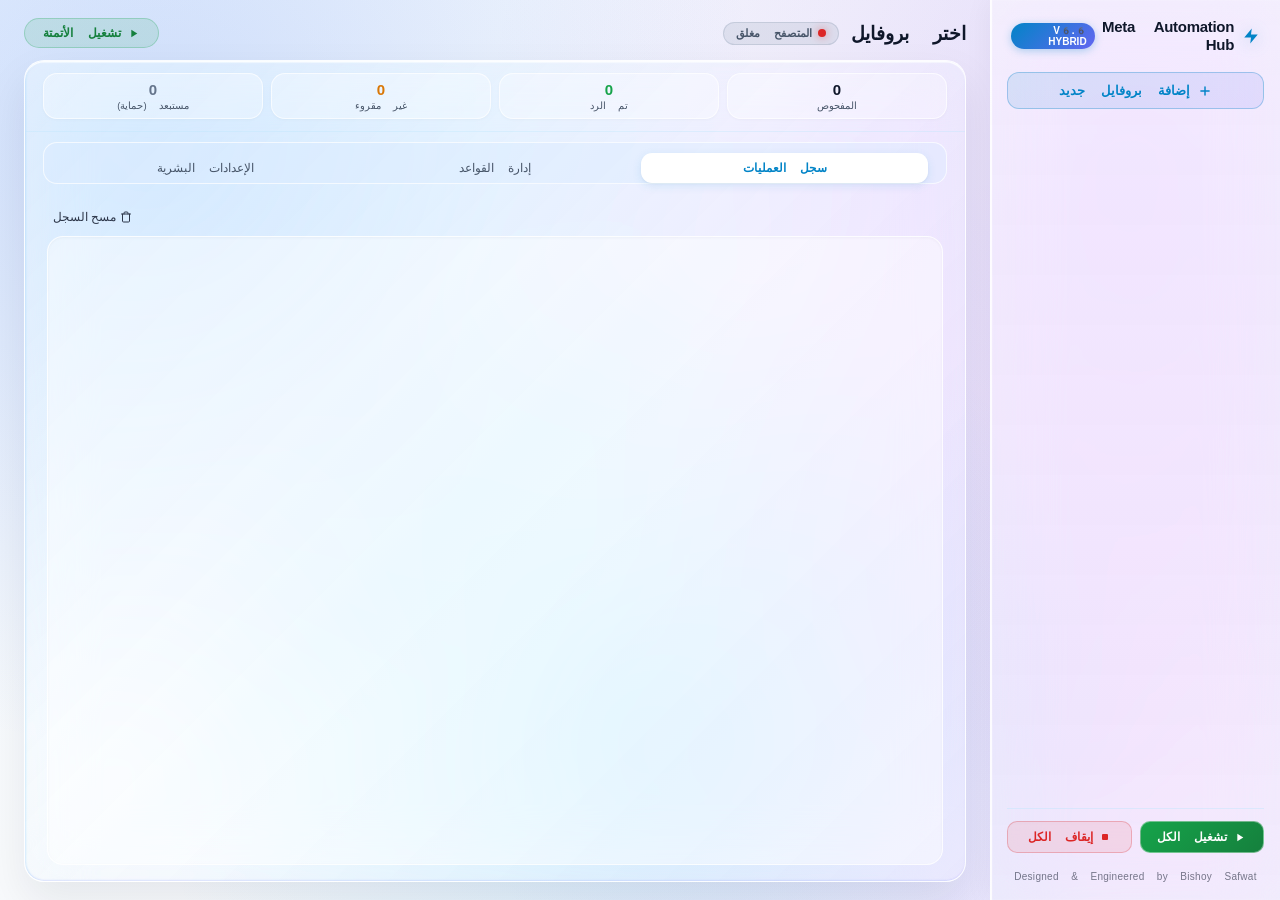
<file: gui/index.html>
<!DOCTYPE html>
<html lang="ar" dir="rtl">
<head>
  <meta charset="UTF-8">
  <meta name="viewport" content="width=device-width, initial-scale=1.0">
  <title>Meta Automation Hub - Hybrid Edition (V6.6)</title>
  <link rel="stylesheet" href="styles.css">
</head>
<body class="desktop-body">
  <div class="desktop-app-container">
    <!-- Left Glass Sidebar (290px) -->
    <aside class="desktop-sidebar">
      <div class="sidebar-brand">
        <div class="sidebar-title">
          <svg class="sf-icon brand-icon" viewBox="0 0 24 24" width="18" height="18" fill="currentColor">
            <polygon points="13 2 3 14 12 14 11 22 21 10 12 10 13 2"/>
          </svg>
          <span>Meta Automation Hub</span>
        </div>
        <span class="version-pill">V6.6 HYBRID</span>
      </div>

      <button id="btn-new-profile" class="btn-new-profile">
        <svg class="sf-icon" viewBox="0 0 24 24" width="14" height="14" fill="none" stroke="currentColor" stroke-width="2.5" stroke-linecap="round" stroke-linejoin="round">
          <line x1="12" y1="5" x2="12" y2="19"/>
          <line x1="5" y1="12" x2="19" y2="12"/>
        </svg>
        <span>إضافة بروفايل جديد</span>
      </button>

      <!-- Profile Cards List -->
      <div id="profiles-list" class="profiles-scroll-area">
        <!-- Dynamically rendered by app.js -->
      </div>

      <!-- Sidebar Footer Controls -->
      <div class="sidebar-footer">
        <button id="btn-start-all" class="btn-all-start" title="تشغيل كافة الصفحات بالتزامن">
          <svg class="sf-icon" viewBox="0 0 24 24" width="13" height="13" fill="currentColor">
            <path d="M8 5v14l11-7z"/>
          </svg>
          <span>تشغيل الكل</span>
        </button>
        <button id="btn-stop-all" class="btn-all-stop" title="إيقاف كافة العمليات النشطة">
          <svg class="sf-icon" viewBox="0 0 24 24" width="12" height="12" fill="currentColor">
            <rect x="6" y="6" width="12" height="12" rx="2"/>
          </svg>
          <span>إيقاف الكل</span>
        </button>
        <div style="font-size: 10px; color: var(--text-dim); text-align: center; margin-top: 10px; opacity: 0.55; letter-spacing: 0.3px;">
          Designed &amp; Engineered by Bishoy Safwat
        </div>
      </div>
    </aside>

    <!-- Main Glass Stage (Right Content Area) -->
    <main class="desktop-stage">
      <div class="stage-header-bar">
        <div class="stage-title-group">
          <span class="stage-active-name" id="active-profile-name">اختر بروفايل</span>
          <span class="stage-status-badge status-ready" id="active-profile-status">
            <span class="ghost-dot stopped" style="margin-left: 6px;"></span>
            <span>المتصفح مغلق</span>
          </span>
        </div>
        <div style="display: flex; gap: 8px;">
          <button id="btn-active-start" class="btn-card-toggle start" style="padding: 7px 18px; font-size: 12px; gap: 6px;">
            <svg class="sf-icon" viewBox="0 0 24 24" width="13" height="13" fill="currentColor"><path d="M8 5v14l11-7z"/></svg>
            <span>تشغيل الأتمتة</span>
          </button>
          <button id="btn-active-stop" class="btn-card-toggle stop" style="padding: 7px 18px; font-size: 12px; display: none; gap: 6px;">
            <svg class="sf-icon" viewBox="0 0 24 24" width="12" height="12" fill="currentColor"><rect x="6" y="6" width="12" height="12" rx="2"/></svg>
            <span>إيقاف مؤقت</span>
          </button>
        </div>
      </div>

      <div class="stage-main-card">
        <!-- 4 Metrics Counter Pills -->
        <div class="hud-stats-bar">
          <div class="stat-item">
            <span id="stat-evaluated" class="stat-value">0</span>
            <span class="stat-label">المفحوص</span>
          </div>
          <div class="stat-item">
            <span id="stat-matched" class="stat-value" style="color: #16a34a;">0</span>
            <span class="stat-label">تم الرد</span>
          </div>
          <div class="stat-item">
            <span id="stat-unread" class="stat-value" style="color: #d97706;">0</span>
            <span class="stat-label">غير مقروء</span>
          </div>
          <div class="stat-item">
            <span id="stat-skipped" class="stat-value" style="color: #64748b;">0</span>
            <span class="stat-label">مستبعد (حماية)</span>
          </div>
        </div>

        <!-- Navigation Tabs -->
        <div class="hud-tabs">
          <button class="tab-btn active" data-tab="console">سجل العمليات</button>
          <button class="tab-btn" data-tab="rules">إدارة القواعد</button>
          <button class="tab-btn" data-tab="config">الإعدادات البشرية</button>
        </div>

        <!-- Content Area -->
        <div class="hud-content">
          <!-- Tab 1: Terminal Console -->
          <div id="tab-console" class="tab-pane active">
            <div style="display: flex; justify-content: flex-end; margin-bottom: 8px;">
              <button id="btn-clear-logs" class="icon-action-btn" style="font-size: 11.5px; opacity: 0.85; display: inline-flex; align-items: center; gap: 4px;" title="مسح السجل">
                <svg class="sf-icon" viewBox="0 0 24 24" width="12" height="12" fill="none" stroke="currentColor" stroke-width="2" stroke-linecap="round" stroke-linejoin="round">
                  <polyline points="3 6 5 6 21 6"/>
                  <path d="M19 6v14a2 2 0 0 1-2 2H7a2 2 0 0 1-2-2V6m3 0V4a2 2 0 0 1 2-2h4a2 2 0 0 1 2 2v2"/>
                </svg>
                <span>مسح السجل</span>
              </button>
            </div>
            <div id="terminal" class="terminal-box" style="flex: 1; height: 100%; min-height: 380px;"></div>
          </div>

          <!-- Tab 2: Rules Management -->
          <div id="tab-rules" class="tab-pane">
            <!-- Sticky Action Bar -->
            <div class="rules-sticky-header">
              <span style="font-size: 13.5px; font-weight: 600; color: #1e293b;">قواعد الرد الآلي للصفحة</span>
              <div style="display: flex; gap: 8px; align-items: center;">
                <button id="btn-import-rules" class="action-btn" style="padding: 7px 14px; font-size: 11.5px; border-radius: 10px; background: rgba(56,189,248,0.12); color: #0284c7; border: 1px solid rgba(56,189,248,0.3); display: inline-flex; align-items: center; gap: 6px; cursor: pointer;">
                  <svg class="sf-icon" viewBox="0 0 24 24" width="13" height="13" fill="none" stroke="currentColor" stroke-width="2" stroke-linecap="round" stroke-linejoin="round">
                    <path d="M21 15v4a2 2 0 0 1-2 2H5a2 2 0 0 1-2-2v-4"/>
                    <polyline points="7 10 12 15 17 10"/>
                    <line x1="12" y1="15" x2="12" y2="3"/>
                  </svg>
                  <span>استيراد القواعد</span>
                </button>
                <button id="btn-save-rules" class="btn-primary" style="padding: 7px 16px; font-size: 11.5px; border-radius: 10px; display: inline-flex; align-items: center; gap: 6px;">
                  <svg class="sf-icon" viewBox="0 0 24 24" width="13" height="13" fill="none" stroke="currentColor" stroke-width="2" stroke-linecap="round" stroke-linejoin="round">
                    <path d="M19 21H5a2 2 0 0 1-2-2V5a2 2 0 0 1 2-2h11l5 5v11a2 2 0 0 1-2 2z"/>
                    <polyline points="17 21 17 13 7 13 7 21"/>
                    <polyline points="7 3 7 8 15 8"/>
                  </svg>
                  <span>حفظ القواعد</span>
                </button>
              </div>
            </div>

            <!-- Add Rule Action Button (Positioned at Top of List) -->
            <button id="add-rule-btn" class="add-rule-btn" style="margin-bottom: 14px;">+ إضافة قاعدة رد جديدة</button>

            <!-- Rules List Container -->
            <div id="rules-container"></div>
          </div>

          <!-- Tab 3: Config Settings -->
          <div id="tab-config" class="tab-pane">
            <div class="config-grid">
              <!-- Group 0: Dedicated Page Inbox URL -->
              <div class="config-card-group" style="grid-column: 1 / -1;">
                <div class="config-group-title">رابط صندوق الرسائل المخصص (Inbox URL)</div>
                <div class="config-row" style="flex-direction: column; align-items: flex-start; gap: 8px;">
                  <span class="config-label" style="font-size: 11.5px; opacity: 0.85;">
                    رابط صندوق رسائل الصفحة (يحتوي على asset_id أو mailbox_id لفتح صندوق رسائل الصفحة المحددة مباشرة):
                  </span>
                  <input type="url" id="cfg-inbox-url" class="config-input" style="width: 100%; direction: ltr; text-align: left;" placeholder="https://business.facebook.com/latest/inbox/all?asset_id=...&mailbox_id=...">
                </div>
              </div>

              <!-- Group 1: Timing & Cooldown -->
              <div class="config-card-group">
                <div class="config-group-title">إعدادات الفترات والتهدئة</div>
                <div class="config-row">
                  <span class="config-label">فترة التهدئة بين المحادثات (بالثواني)</span>
                  <input type="number" id="cfg-cooldown-sec" class="config-input" style="width: 80px;" step="0.1" min="0.1" value="1.5">
                </div>
                <div class="config-row">
                  <span class="config-label">فترة فحص الرسائل الجديدة (بالثواني)</span>
                  <input type="number" id="cfg-monitoring-sec" class="config-input" style="width: 80px;" step="0.5" min="1" value="5.0">
                </div>
              </div>

              <!-- Group 2: Simulation & Automation -->
              <div class="config-card-group">
                <div class="config-group-title">إعدادات المحاكاة البشرية</div>
                <div class="config-row">
                  <span class="config-label">سرعة الكتابة البشرية (مللي ثانية/حرف)</span>
                  <input type="number" id="cfg-typing-speed" class="config-input" style="width: 80px;" min="10" max="200" step="5" value="15">
                </div>
                <div class="config-row">
                  <span class="config-label">تأطير بصري للمحادثة النشطة</span>
                  <label class="switch">
                    <input type="checkbox" id="cfg-highlight-row" checked>
                    <span class="slider"></span>
                  </label>
                </div>
                <div class="config-row">
                  <span class="config-label">بدء الرد التلقائي فور تشغيل البروفايل</span>
                  <label class="switch">
                    <input type="checkbox" id="cfg-auto-start">
                    <span class="slider"></span>
                  </label>
                </div>
              </div>
            </div>

            <div style="margin-top: 20px; display: flex; justify-content: flex-end;">
              <button id="btn-save-config" class="btn-primary" style="padding: 9px 20px; font-size: 12.5px; border-radius: 12px; display: inline-flex; align-items: center; gap: 6px;">
                <svg class="sf-icon" viewBox="0 0 24 24" width="14" height="14" fill="none" stroke="currentColor" stroke-width="2" stroke-linecap="round" stroke-linejoin="round">
                  <path d="M19 21H5a2 2 0 0 1-2-2V5a2 2 0 0 1 2-2h11l5 5v11a2 2 0 0 1-2 2z"/>
                  <polyline points="17 21 17 13 7 13 7 21"/>
                  <polyline points="7 3 7 8 15 8"/>
                </svg>
                <span>حفظ وتطبيق الإعدادات</span>
              </button>
            </div>
          </div>
        </div>
      </div>
    </main>
  </div>

  <!-- Profile Prompt Modal -->
  <div id="modal-profile" class="desktop-modal-overlay">
    <div class="desktop-modal-card">
      <div class="modal-title" id="modal-profile-title">إضافة بروفايل صفحة جديد</div>
      <input type="text" id="modal-profile-input" class="modal-input" placeholder="اسم الصفحة (عربي أو إنجليزي)...">
      <div class="modal-actions">
        <button id="btn-modal-cancel" class="btn-modal-cancel">إلغاء</button>
        <button id="btn-modal-confirm" class="btn-modal-confirm">تأكيد</button>
      </div>
    </div>
  </div>

  <!-- Import Rules Modal -->
  <div id="modal-import-rules" class="desktop-modal-overlay">
    <div class="desktop-modal-card" style="max-width: 580px; width: 95%;">
      <div class="modal-title">استيراد القواعد من بروفايل آخر</div>
      <div style="margin-bottom: 12px;">
        <label style="font-size: 11.5px; color: #475569; display: block; margin-bottom: 6px;">اختر البروفايل المصدر:</label>
        <select id="import-source-profile-select" class="glass-select" style="width: 100%;">
          <option value="">-- اختر بروفايل مصدر --</option>
        </select>
      </div>
      <div id="import-rules-selection-area" style="display: none; margin-bottom: 12px;">
        <div style="display: flex; justify-content: space-between; align-items: center; margin-bottom: 8px;">
          <span style="font-size: 11.5px; font-weight: 600; color: #334155;">القواعد المتاحة للاستيراد:</span>
          <button type="button" id="btn-import-select-all" class="action-btn" style="padding: 3px 8px; font-size: 11px;">تحديد الكل</button>
        </div>
        <div id="import-rules-list" style="max-height: 240px; overflow-y: auto; border: 1px solid #e2e8f0; border-radius: 8px; padding: 8px; background: #f8fafc;">
        </div>
      </div>
      <div id="import-rules-empty-state" style="display: none; padding: 20px; text-align: center; color: #64748b; font-size: 12px;">
        لا توجد قواعد متاحة في البروفايل المحدد.
      </div>
      <div id="import-rules-error" style="display: none; padding: 8px; background: #fef2f2; color: #dc2626; border-radius: 6px; font-size: 11.5px; margin-bottom: 10px;">
      </div>
      <div id="import-mode-container" style="margin-bottom: 12px; padding: 10px 14px; background: rgba(241,245,249,0.7); border: 1px solid #cbd5e1; border-radius: 8px;">
        <div style="font-size: 11.5px; font-weight: 600; color: #334155; margin-bottom: 6px;">طريقة الاستيراد:</div>
        <div style="display: flex; gap: 18px;">
          <label style="display: flex; align-items: center; gap: 6px; font-size: 12px; cursor: pointer; color: #1e293b;">
            <input type="radio" name="import-mode" value="clone" checked>
            <span>نسخ مستقل (Clone)</span>
          </label>
          <label style="display: flex; align-items: center; gap: 6px; font-size: 12px; cursor: pointer; color: #1e293b;">
            <input type="radio" name="import-mode" value="link">
            <span>ربط مشترك (Link)</span>
          </label>
        </div>
        <div style="font-size: 10.5px; color: #64748b; margin-top: 4px;" id="import-mode-hint">
          النسخ المستقل يولد كوداً جديداً مستقلاً. الربط المشترك يشارك نفس كود القاعدة وتتزامن تعديلاتها تلقائياً.
        </div>
      </div>
      <div class="modal-actions">
        <button id="btn-import-cancel" class="btn-modal-cancel">إلغاء</button>
        <button id="btn-import-confirm" class="btn-modal-confirm" disabled>استيراد القواعد المحددة</button>
      </div>
    </div>
  </div>

  <!-- Link Conflict Resolution Modal -->
  <div id="modal-link-conflict" class="desktop-modal-overlay">
    <div class="desktop-modal-card" style="max-width: 620px; width: 95%;">
      <div class="modal-title" style="color: #b91c1c; display: flex; align-items: center; gap: 8px;">
        <svg viewBox="0 0 24 24" width="18" height="18" fill="none" stroke="currentColor" stroke-width="2" stroke-linecap="round" stroke-linejoin="round">
          <path d="M10.29 3.86L1.82 18a2 2 0 0 0 1.71 3h16.94a2 2 0 0 0 1.71-3L13.71 3.86a2 2 0 0 0-3.42 0z"></path>
          <line x1="12" y1="9" x2="12" y2="13"></line>
          <line x1="12" y1="17" x2="12.01" y2="17"></line>
        </svg>
        <span>تضارب في محتوى القاعدة المشتركة</span>
      </div>
      <div id="conflict-modal-desc" style="font-size: 12px; color: #475569; margin-bottom: 12px; line-height: 1.6;">
        تم اكتشاف تضارب بين نسخ القاعدة المشتركة عبر البروفايلات. اختر النسخة المعتمدة لاعتمادها ومزامنتها لجميع البروفايلات المرتبطة:
      </div>
      <div id="conflict-code-badge" style="margin-bottom: 12px; font-family: monospace; font-size: 11px; font-weight: bold; background: #e2e8f0; padding: 4px 8px; border-radius: 6px; display: inline-block;"></div>
      <div id="conflict-options-list" style="max-height: 260px; overflow-y: auto; display: flex; flex-direction: column; gap: 8px; margin-bottom: 16px;">
        <!-- Option cards injected dynamically by app.js -->
      </div>
      <div class="modal-actions">
        <button id="btn-conflict-cancel" class="btn-modal-cancel">إلغاء التغييرات</button>
        <button id="btn-conflict-resolve" class="btn-modal-confirm" style="background: #dc2626;" disabled>اعتماد ومزامنة النسخة المحددة</button>
      </div>
    </div>
  </div>

  <script src="app.js"></script>
</body>
</html>
</file>
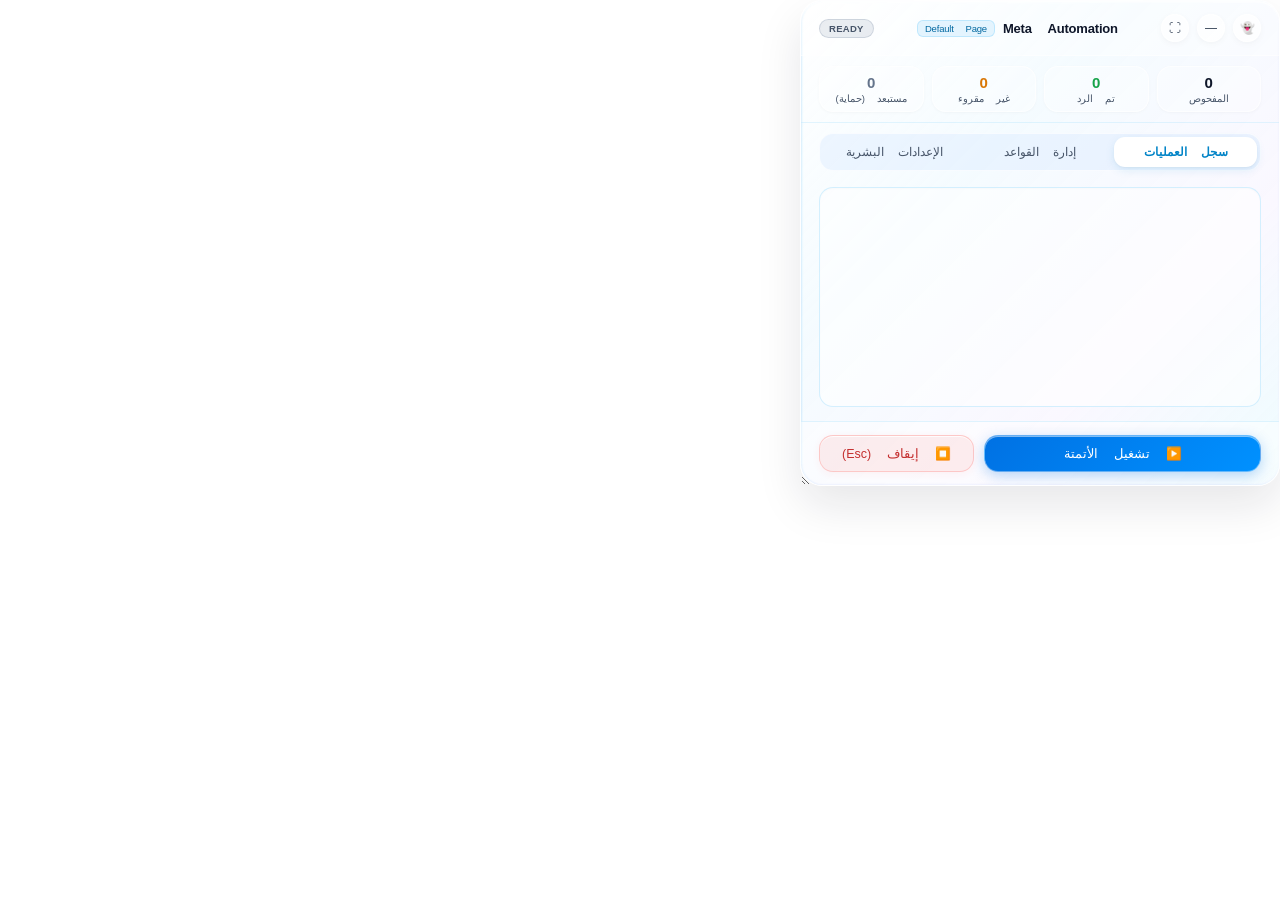
<file: gui/template.html>
<!DOCTYPE html>
<html lang="ar" dir="rtl">
<head>
  <meta charset="UTF-8">
  <meta name="viewport" content="width=device-width, initial-scale=1.0">
  <title>Meta Automation HUD Template</title>
  <link rel="stylesheet" href="styles.css">
</head>
<body>
  <div class="hud-card" id="hud-card">
    <!-- Ghost Stealth Mode Pill Content -->
    <div class="ghost-dock-content" id="ghost-dock" title="وضع الشبح النشط (انقر للتوسيع)">
      <div style="display: flex; align-items: center; gap: 6px;">
        <span class="ghost-dot stopped" id="ghost-dot"></span>
        <span style="display: flex; align-items: center; gap: 4px; color: #0f172a; font-size: 11px; font-weight: 600;">
          <span id="ghost-reply-counter" style="color: #0f172a; font-family: -apple-system, BlinkMacSystemFont, sans-serif;">0</span>
          <span style="font-size: 9.5px; color: #475569; font-weight: 500;">رد</span>
        </span>
      </div>
      <span style="font-size: 11px; color: #64748b; cursor: pointer; padding: 2px;" title="توسيع النافذة">⤢</span>
    </div>

    <!-- HUD Header -->
    <div class="hud-header" id="hud-header">
      <div style="display: flex; gap: 8px; align-items: center;">
        <button class="header-icon-btn" id="btn-ghost" title="وضع الشبح (Ghost Mode)">👻</button>
        <button class="header-icon-btn" id="btn-minimize" title="تصغير إلى شريط مصغر">—</button>
        <button class="header-icon-btn" id="btn-maximize" title="تكبير / توسيع النافذة">⛶</button>
      </div>
      <div class="hud-title">
        <span class="hud-title-text">Meta Automation</span>
        <span id="hud-tenant-badge" class="hud-tenant-badge" title="معرّف الصفحة النشطة (Page ID)">Default Page</span>
      </div>
      <div style="display: flex; gap: 8px; align-items: center;">
        <div id="hud-minimized-summary" style="display:none; align-items: center; gap: 8px;">
          <span style="font-size: 11px; color: #0f172a;">فحص: <b id="min-stat-eval">0</b></span>
          <span style="font-size: 11px; color: #16a34a;">رد: <b id="min-stat-match">0</b></span>
          <span style="font-size: 11px; color: #d97706;">استعادة: <b id="min-stat-unread">0</b></span>
        </div>
        <div id="hud-status" class="status-badge status-ready">READY</div>
      </div>
    </div>

    <!-- HUD Stats Counter Pills -->
    <div class="hud-stats-bar">
      <div class="stat-item">
        <span id="stat-evaluated" class="stat-value">0</span>
        <span class="stat-label">المفحوص</span>
      </div>
      <div class="stat-item">
        <span id="stat-matched" class="stat-value" style="color: #16a34a;">0</span>
        <span class="stat-label">تم الرد</span>
      </div>
      <div class="stat-item">
        <span id="stat-unread" class="stat-value" style="color: #d97706;">0</span>
        <span class="stat-label">غير مقروء</span>
      </div>
      <div class="stat-item">
        <span id="stat-skipped" class="stat-value" style="color: #64748b;">0</span>
        <span class="stat-label">مستبعد (حماية)</span>
      </div>
    </div>

    <!-- Navigation Tabs (Logs, Rules, Settings) -->
    <div class="hud-tabs">
      <button class="tab-btn active" data-tab="console">سجل العمليات</button>
      <button class="tab-btn" data-tab="rules">إدارة القواعد</button>
      <button class="tab-btn" data-tab="config">الإعدادات البشرية</button>
    </div>

    <!-- Content Sections -->
    <div class="hud-content">
      <!-- Terminal Tab (Logs) -->
      <div id="tab-console" class="tab-pane active">
        <div id="terminal" class="terminal-box"></div>
      </div>

      <!-- Rules Tab -->
      <div id="tab-rules" class="tab-pane">
        <div id="rules-container"></div>
        <button id="add-rule-btn" class="add-rule-btn">+ إضافة قاعدة رد جديدة</button>
      </div>

      <!-- Config Tab (Settings) -->
      <div id="tab-config" class="tab-pane">
        <div class="config-row">
          <span class="config-label">فترة التهدئة بين المحادثات (بالثواني)</span>
          <input type="number" id="cfg-cooldown-sec" class="config-input" style="width: 75px;" step="0.1" min="0.1" value="1.5">
        </div>
        <div class="config-row">
          <span class="config-label">فترة فحص الرسائل الجديدة (بالثواني)</span>
          <input type="number" id="cfg-monitoring-sec" class="config-input" style="width: 75px;" step="0.5" min="1" value="6.0">
        </div>
        <div class="config-row">
          <span class="config-label">سرعة الكتابة (مللي ثانية/حرف)</span>
          <input type="number" id="cfg-typing-speed" class="config-input" min="10" max="200" step="5" value="45">
        </div>
        <div class="config-row">
          <span class="config-label">تأطير بصري للمحادثة النشطة</span>
          <label class="switch">
            <input type="checkbox" id="cfg-highlight-rows" checked>
            <span class="slider"></span>
          </label>
        </div>
        <div class="config-row">
          <span class="config-label">محاكاة استعراض الرسائل السابقة (Scroll Peek)</span>
          <label class="switch">
            <input type="checkbox" id="cfg-scroll-thread" checked>
            <span class="slider"></span>
          </label>
        </div>
      </div>
    </div>

    <!-- Footer Controls -->
    <div class="hud-footer">
      <button id="btn-start" class="btn-primary">▶ تشغيل الأتمتة</button>
      <button id="btn-stop" class="btn-danger">⏹ إيقاف (Esc)</button>
    </div>
  </div>
</body>
</html>
</file>
<file: gui/styles.css>
* { box-sizing: border-box; margin: 0; padding: 0; }
.hud-card {
  resize: both;
  min-width: 320px;
  min-height: 52px;
  max-width: 95vw;
  max-height: 90vh;
  width: 480px;
  max-height: 620px;
  background: linear-gradient(135deg, 
    rgba(255, 255, 255, 0.62) 0%, 
    rgba(235, 248, 255, 0.52) 35%, 
    rgba(245, 240, 255, 0.48) 70%, 
    rgba(224, 250, 254, 0.55) 100%
  );
  -webkit-backdrop-filter: blur(28px) saturate(200%);
  backdrop-filter: blur(28px) saturate(200%);
  /* Prismatic crystal border */
  border: 1px solid rgba(255, 255, 255, 0.85);
  box-shadow: 
    0 20px 45px rgba(15, 23, 42, 0.10),
    inset 0 1.5px 1px rgba(255, 255, 255, 0.95),        /* Specular top light */
    inset 0 -1px 2px rgba(167, 139, 250, 0.15),        /* Subtle prismatic lavender glow */
    inset 1px 0 2px rgba(56, 189, 248, 0.20);          /* Aqua refractive side glow */
  border-radius: 22px;
  color: #0f172a;
  display: flex;
  flex-direction: column;
  overflow: hidden;
  user-select: none;
  font-family: -apple-system, BlinkMacSystemFont, "SF Pro Text", "SF Pro Display", "Helvetica Neue", "Segoe UI", "Twemoji Mozilla", "Noto Color Emoji", "Apple Color Emoji", "Segoe UI Emoji", sans-serif;
  transition: width 0.3s cubic-bezier(0.16, 1, 0.3, 1), height 0.3s cubic-bezier(0.16, 1, 0.3, 1), opacity 0.25s ease, border-radius 0.25s ease;
}

/* Ghost Stealth Mode Pill */
.hud-card.ghost-mode {
  width: 100px !important;
  min-width: 100px !important;
  max-width: 100px !important;
  height: 32px !important;
  min-height: 32px !important;
  max-height: 32px !important;
  border-radius: 999px !important;
  padding: 0 12px !important;
  background: rgba(240, 249, 255, 0.88) !important;
  backdrop-filter: blur(24px) !important;
  -webkit-backdrop-filter: blur(24px) !important;
  border: 1px solid rgba(255, 255, 255, 0.95) !important;
  box-shadow: 0 10px 24px rgba(15, 23, 42, 0.1), inset 0 1px 0 rgba(255, 255, 255, 0.9) !important;
  color: #0f172a !important;
  opacity: 0.92;
  cursor: pointer;
  resize: none !important;
  flex-direction: row !important;
  align-items: center !important;
  justify-content: space-between !important;
}
.hud-card.ghost-mode:hover {
  opacity: 1.0 !important;
  box-shadow: 0 12px 28px rgba(2, 132, 199, 0.2) !important;
  border-color: #ffffff !important;
}

@keyframes pulse-dot {
  0% { transform: scale(0.9); opacity: 0.7; }
  50% { transform: scale(1.18); opacity: 1; }
  100% { transform: scale(0.9); opacity: 0.7; }
}
.ghost-dot {
  width: 8px;
  height: 8px;
  border-radius: 50%;
  background: #94a3b8;
  display: inline-block;
  animation: pulse-dot 2s infinite ease-in-out;
}
.ghost-dot.running { background: #16a34a; box-shadow: 0 0 8px rgba(22, 163, 74, 0.5); }
.ghost-dot.cooldown { background: #d97706; box-shadow: 0 0 8px rgba(217, 119, 6, 0.5); }
.ghost-dot.monitoring { background: #0284c7; box-shadow: 0 0 8px rgba(2, 132, 199, 0.5); }
.ghost-dot.stopped { background: #dc2626; box-shadow: 0 0 8px rgba(220, 38, 38, 0.5); }
.ghost-dot.paused { background: #f59e0b; box-shadow: 0 0 8px rgba(245, 158, 11, 0.5); }
.ghost-dot.offline { background: #94a3b8; box-shadow: 0 0 8px rgba(148, 163, 184, 0.4); }

.ghost-dock-content {
  display: none;
  width: 100%;
  height: 100%;
  align-items: center;
  justify-content: space-between;
  font-size: 11px;
  font-weight: 600;
  color: #0f172a;
  user-select: none;
}
.hud-card.ghost-mode .ghost-dock-content {
  display: flex !important;
}
.hud-card.ghost-mode .hud-header,
.hud-card.ghost-mode .hud-stats-bar,
.hud-card.ghost-mode .hud-tabs,
.hud-card.ghost-mode .hud-content,
.hud-card.ghost-mode .hud-footer {
  display: none !important;
}

.header-icon-btn, .hud-btn {
  background: rgba(255, 255, 255, 0.65);
  border: 1px solid rgba(255, 255, 255, 0.9);
  color: #334155;
  box-shadow: 0 2px 6px rgba(0, 0, 0, 0.04);
  border-radius: 50%;
  width: 28px;
  height: 28px;
  display: inline-flex;
  align-items: center;
  justify-content: center;
  font-size: 12px;
  cursor: pointer;
  transition: all 0.2s ease;
  user-select: none;
}
.header-icon-btn:hover, .hud-btn:hover {
  background: rgba(255, 255, 255, 0.9);
  color: #0f172a;
  transform: scale(1.05);
}
.hud-header {
  cursor: grab;
  padding: 13px 18px;
  background: rgba(255, 255, 255, 0.35);
  border-bottom: 1px solid rgba(255, 255, 255, 0.5);
  display: flex;
  align-items: center;
  justify-content: space-between;
}
.hud-title {
  font-size: 13px;
  font-weight: 600;
  color: #0f172a;
  letter-spacing: -0.015em;
  display: flex;
  align-items: center;
  gap: 8px;
}
.hud-title-text {
  font-weight: 600;
  color: #0f172a;
  letter-spacing: -0.015em;
}
.hud-tenant-badge {
  font-size: 9.5px;
  font-weight: 500;
  padding: 2px 7px;
  border-radius: 6px;
  background: rgba(224, 242, 254, 0.85);
  color: #0369a1;
  border: 1px solid rgba(186, 230, 253, 0.9);
}
.status-badge {
  font-size: 9.5px;
  font-weight: 600;
  padding: 3px 9px;
  border-radius: 999px;
  letter-spacing: 0.3px;
  text-transform: uppercase;
}
.status-ready { background: rgba(148, 163, 184, 0.2); color: #475569; border: 1px solid rgba(148, 163, 184, 0.35); }
.status-running { background: rgba(34, 197, 94, 0.16); color: #15803d; border: 1px solid rgba(34, 197, 94, 0.3); }
.status-cooldown { background: rgba(245, 158, 11, 0.16); color: #b45309; border: 1px solid rgba(245, 158, 11, 0.3); }
.status-monitoring { background: rgba(2, 132, 199, 0.16); color: #0284c7; border: 1px solid rgba(2, 132, 199, 0.3); }
.status-stopped { background: rgba(239, 68, 68, 0.16); color: #b91c1c; border: 1px solid rgba(239, 68, 68, 0.3); }
.status-paused { background: rgba(245, 158, 11, 0.16); color: #b45309; border: 1px solid rgba(245, 158, 11, 0.3); }

.hud-stats-bar, .hud-stats {
  padding: 10px 18px;
  background: transparent;
  border-bottom: 1px solid rgba(186, 230, 253, 0.4);
  display: grid;
  grid-template-columns: repeat(4, 1fr);
  gap: 8px;
  text-align: center;
}
.stat-item {
  background: rgba(255, 255, 255, 0.30);
  border: 1px solid rgba(255, 255, 255, 0.65);
  border-radius: 14px;
  padding: 7px 4px;
  display: flex;
  flex-direction: column;
  gap: 2px;
  box-shadow: 0 1px 3px rgba(15, 23, 42, 0.03);
}
.stat-value {
  font-size: 15px;
  font-weight: 700;
  color: #0f172a;
  font-family: -apple-system, BlinkMacSystemFont, sans-serif;
}
.stat-label {
  font-size: 9.5px;
  font-weight: 500;
  color: #475569;
}

.hud-tabs {
  display: flex;
  background: rgba(219, 234, 254, 0.45);
  border: 1px solid rgba(255, 255, 255, 0.7);
  border-radius: 14px;
  padding: 3px;
  margin: 10px 18px 6px;
  gap: 3px;
}
.tab-btn {
  flex: 1;
  padding: 7px 12px;
  background: transparent;
  border: 1px solid transparent;
  color: #475569;
  font-size: 11.5px;
  font-weight: 500;
  cursor: pointer;
  border-radius: 11px;
  transition: all 0.2s cubic-bezier(0.16, 1, 0.3, 1);
  font-family: inherit;
}
.tab-btn:hover {
  color: #0f172a;
}
.tab-btn.active {
  background: #ffffff;
  color: #0284c7;
  border: 1px solid rgba(255, 255, 255, 0.9);
  box-shadow: 0 3px 10px rgba(2, 132, 199, 0.12), 0 1px 2px rgba(0, 0, 0, 0.04);
  border-radius: 11px;
  font-weight: 600;
}

.hud-content {
  padding: 10px 18px 14px;
  overflow-y: auto;
  max-height: 300px;
  min-height: 220px;
}
.tab-pane {
  display: none !important;
}
.tab-pane.active {
  display: flex !important;
  flex-direction: column;
  flex: 1;
  height: 100%;
  min-height: 0;
  overflow-y: auto;
}

/* Terminal Tab */
.terminal-box, .log-container {
  background: rgba(255, 255, 255, 0.55);
  border: 1px solid rgba(186, 230, 253, 0.6);
  border-radius: 14px;
  padding: 12px;
  font-family: ui-monospace, SFMono-Regular, "SF Mono", Menlo, Consolas, monospace;
  font-size: 10.5px;
  height: 220px;
  overflow-y: auto;
  display: flex;
  flex-direction: column;
  gap: 5px;
  color: #1e293b;
  box-shadow: inset 0 1px 2px rgba(15, 23, 42, 0.02);
}
.log-line { line-height: 1.45; word-break: break-word; }
.log-time { color: #64748b; margin-left: 6px; font-size: 9.5px; }
.log-tag-INIT { color: #64748b; font-weight: 500; }
.log-tag-SCAN { color: #475569; }
.log-tag-MATCH { color: #16a34a; font-weight: 600; }
.log-tag-UNREAD { color: #d97706; font-weight: 600; }
.log-tag-TYPING { color: #9333ea; font-weight: 500; }
.log-tag-SCROLL { color: #64748b; }
.log-tag-INFO { color: #0284c7; font-weight: 500; }
.log-tag-WARN { color: #d97706; font-weight: 600; }
.log-tag-ERROR { color: #dc2626; font-weight: 600; }
.log-tag-STOP { color: #dc2626; font-weight: 600; }

/* Rules Tab Sticky Header */
.rules-sticky-header {
  position: -webkit-sticky;
  position: sticky;
  top: 0;
  z-index: 20;
  display: flex;
  justify-content: space-between;
  align-items: center;
  padding: 4px 0 10px 0;
  margin-bottom: 12px;
  background: rgba(245, 249, 255, 0.88);
  -webkit-backdrop-filter: blur(24px) saturate(180%);
  backdrop-filter: blur(24px) saturate(180%);
  border-bottom: 1px solid rgba(186, 230, 253, 0.45);
}

.rule-card {
  background: rgba(255, 255, 255, 0.45);
  border: 1px solid rgba(186, 230, 253, 0.7);
  border-radius: 14px;
  padding: 12px;
  margin-bottom: 8px;
  display: flex;
  flex-direction: column;
  gap: 8px;
  transition: background 0.2s ease, border-color 0.2s ease;
  box-shadow: 0 1px 3px rgba(15, 23, 42, 0.03);
}
.rule-card:hover {
  background: rgba(255, 255, 255, 0.75);
  border-color: rgba(186, 230, 253, 0.95);
}
.rule-header {
  display: flex;
  align-items: center;
  justify-content: space-between;
}
.rule-title {
  font-size: 11px;
  font-weight: 600;
  color: #0284c7;
}
.rule-match-type {
  background: rgba(255, 255, 255, 0.85);
  border: 1px solid rgba(186, 230, 253, 0.85);
  border-radius: 8px;
  padding: 3px 8px;
  color: #0f172a;
  font-size: 10.5px;
  font-family: inherit;
  outline: none;
}
.rule-keywords-input, .rule-reply-input {
  width: 100%;
  background: rgba(255, 255, 255, 0.75);
  border: 1px solid rgba(186, 230, 253, 0.85);
  border-radius: 10px;
  padding: 7px 10px;
  color: #0f172a;
  font-size: 11px;
  font-family: inherit;
  direction: rtl;
  box-sizing: border-box;
  box-shadow: inset 0 1px 2px rgba(0, 0, 0, 0.02);
  transition: border-color 0.2s ease, background 0.2s ease;
}
.rule-keywords-input:focus, .rule-reply-input:focus {
  background: #ffffff;
  border-color: #0284c7;
  box-shadow: 0 0 0 2px rgba(2, 132, 199, 0.15);
  outline: none;
}
.rule-reply-input {
  min-height: 50px;
  resize: vertical;
}
.add-rule-btn {
  width: 100%;
  padding: 9px;
  background: rgba(255, 255, 255, 0.5);
  border: 1px dashed rgba(2, 132, 199, 0.45);
  border-radius: 12px;
  color: #0284c7;
  font-size: 11.5px;
  font-weight: 600;
  cursor: pointer;
  font-family: inherit;
  transition: all 0.2s ease;
}
.add-rule-btn:hover {
  background: rgba(224, 242, 254, 0.7);
  border-color: #0284c7;
}

/* Apple iOS Style Switch */
.switch {
  position: relative;
  display: inline-block;
  width: 40px;
  height: 22px;
  flex-shrink: 0;
}
.switch input { opacity: 0; width: 0; height: 0; }
.slider {
  position: absolute;
  cursor: pointer;
  top: 0; left: 0; right: 0; bottom: 0;
  background-color: rgba(203, 213, 225, 0.7);
  transition: background-color 0.3s cubic-bezier(0.16, 1, 0.3, 1);
  border-radius: 999px;
}
.slider:before {
  position: absolute;
  content: "";
  height: 18px;
  width: 18px;
  left: 2px;
  bottom: 2px;
  background-color: #ffffff;
  border-radius: 50%;
  box-shadow: 0 2px 5px rgba(0, 0, 0, 0.18);
  transition: transform 0.3s cubic-bezier(0.16, 1, 0.3, 1);
}
input:checked + .slider { background-color: #0284c7; }
input:checked + .slider:before { transform: translateX(18px); }

/* Config Tab */
.config-row {
  display: flex;
  align-items: center;
  justify-content: space-between;
  padding: 10px 0;
  border-bottom: 1px solid rgba(186, 230, 253, 0.4);
}
.config-label {
  font-size: 11.5px;
  color: #1e293b;
  font-weight: 500;
}
.config-input {
  background: rgba(255, 255, 255, 0.75);
  border: 1px solid rgba(186, 230, 253, 0.85);
  border-radius: 10px;
  padding: 6px 10px;
  color: #0f172a;
  font-weight: 600;
  font-size: 12px;
  text-align: center;
  font-family: inherit;
  box-shadow: inset 0 1px 2px rgba(0, 0, 0, 0.03);
  transition: border-color 0.2s ease, box-shadow 0.2s ease, background 0.2s ease;
  outline: none;
}
.config-input:focus {
  background: #ffffff;
  border-color: #0284c7;
  box-shadow: 0 0 0 3px rgba(2, 132, 199, 0.15);
  outline: none;
}

/* Rule Card & Interactive Chips Styles */
.rule-card {
  background: rgba(255, 255, 255, 0.45);
  border: 1px solid rgba(255, 255, 255, 0.7);
  border-radius: 14px;
  padding: 14px;
  margin-bottom: 12px;
  box-shadow: 0 4px 14px rgba(15, 23, 42, 0.04);
  transition: all 0.2s ease;
}
.rule-meta-bar {
  display: flex;
  justify-content: space-between;
  align-items: center;
  margin-bottom: 12px;
  flex-wrap: wrap;
  gap: 8px;
}
.rule-meta-left {
  display: flex;
  align-items: center;
  gap: 8px;
}
.rule-title {
  font-size: 13px;
  font-weight: 600;
  color: #0f172a;
}
.rule-meta-right {
  display: flex;
  align-items: center;
  gap: 10px;
}
.glass-select {
  background: rgba(255, 255, 255, 0.75);
  border: 1px solid rgba(186, 230, 253, 0.85);
  border-radius: 10px;
  padding: 5px 10px;
  color: #0f172a;
  font-size: 11.5px;
  font-weight: 600;
  cursor: pointer;
  outline: none;
  font-family: inherit;
  transition: all 0.2s ease;
  box-shadow: inset 0 1px 2px rgba(0, 0, 0, 0.03);
}
.glass-select:focus {
  background: #ffffff;
  border-color: #0284c7;
  box-shadow: 0 0 0 3px rgba(2, 132, 199, 0.15);
}
.rule-section {
  margin-bottom: 10px;
}
.rule-section-header {
  display: flex;
  justify-content: space-between;
  align-items: center;
  margin-bottom: 5px;
}
.rule-section-label {
  font-size: 11.5px;
  color: #475569;
  font-weight: 600;
}
.rule-section-hint {
  font-size: 10.5px;
  color: #64748b;
  font-weight: 500;
}
.chip-input-container {
  display: flex;
  flex-wrap: wrap;
  align-items: center;
  gap: 6px;
  background: rgba(255, 255, 255, 0.75);
  border: 1px solid rgba(186, 230, 253, 0.85);
  border-radius: 10px;
  padding: 6px 8px;
  min-height: 40px;
  cursor: text;
  box-shadow: inset 0 1px 2px rgba(0, 0, 0, 0.03);
  transition: border-color 0.2s ease, box-shadow 0.2s ease, background 0.2s ease;
}
.chip-input-container:focus-within {
  background: #ffffff;
  border-color: #0284c7;
  box-shadow: 0 0 0 3px rgba(2, 132, 199, 0.15);
}
.keyword-chip {
  display: inline-flex;
  font-family: -apple-system, BlinkMacSystemFont, "SF Pro Text", "SF Pro Display", "Helvetica Neue", "Segoe UI", "Twemoji Mozilla", "Noto Color Emoji", "Apple Color Emoji", "Segoe UI Emoji", sans-serif;
  align-items: center;
  gap: 5px;
  background: rgba(2, 132, 199, 0.12);
  color: #0369a1;
  border: 1px solid rgba(186, 230, 253, 0.9);
  border-radius: 6px;
  padding: 2px 7px;
  font-size: 11.5px;
  font-weight: 600;
  user-select: none;
  animation: chipFadeIn 0.15s ease-out;
}
@keyframes chipFadeIn {
  from { opacity: 0; transform: scale(0.92); }
  to { opacity: 1; transform: scale(1); }
}
.keyword-chip .chip-remove {
  cursor: pointer;
  display: inline-flex;
  align-items: center;
  justify-content: center;
  width: 14px;
  height: 14px;
  border-radius: 50%;
  font-size: 13px;
  line-height: 1;
  color: #0284c7;
  transition: all 0.15s ease;
}
.keyword-chip .chip-remove:hover {
  background: rgba(2, 132, 199, 0.25);
  color: #0c4a6e;
}

/* Copy Keywords Action Button */
.btn-copy-keywords {
  display: inline-flex;
  align-items: center;
  gap: 4px;
  background: rgba(2, 132, 199, 0.08);
  border: 1px solid rgba(186, 230, 253, 0.85);
  border-radius: 6px;
  color: #0369a1;
  font-size: 11px;
  font-weight: 500;
  padding: 2px 7px;
  cursor: pointer;
  transition: all 0.2s ease;
  user-select: none;
  font-family: inherit;
}
.btn-copy-keywords:hover {
  background: rgba(2, 132, 199, 0.16);
  color: #0284c7;
  border-color: #0284c7;
}
.btn-copy-keywords.copied {
  background: rgba(16, 185, 129, 0.15);
  color: #059669;
  border-color: rgba(16, 185, 129, 0.4);
}

.chip-text-input {
  border: none;
  outline: none;
  background: transparent;
  flex: 1;
  min-width: 130px;
  font-family: inherit;
  font-size: 12px;
  color: #0f172a;
  font-weight: 500;
  padding: 2px 4px;
}

/* Footer */
.hud-footer {
  padding: 13px 18px;
  background: rgba(255, 255, 255, 0.45);
  border-top: 1px solid rgba(186, 230, 253, 0.45);
  display: flex;
  gap: 10px;
}
.hud-footer .btn-primary, .hud-footer #btn-start {
  flex: 2;
}
.hud-footer .btn-danger, .hud-footer #btn-stop {
  flex: 1;
}

.btn-primary, #btn-start {
  flex: none;
  width: auto;
  padding: 10px 16px;
  background: linear-gradient(135deg, #0071E3 0%, #0091FF 100%);
  color: #ffffff;
  border: 1px solid rgba(255, 255, 255, 0.4);
  box-shadow: 0 4px 14px rgba(0, 113, 227, 0.28), inset 0 1px 0 rgba(255, 255, 255, 0.5);
  border-radius: 14px;
  font-size: 12.5px;
  font-weight: 500;
  cursor: pointer;
  transition: all 0.2s ease;
  font-family: inherit;
}
.btn-primary:hover, #btn-start:hover {
  opacity: 0.95;
  transform: translateY(-1px);
  box-shadow: 0 6px 18px rgba(0, 113, 227, 0.35), inset 0 1px 0 rgba(255, 255, 255, 0.6);
}
.btn-primary:active, #btn-start:active {
  transform: translateY(0);
}
.btn-danger, #btn-stop {
  flex: none;
  width: auto;
  padding: 10px 16px;
  background: rgba(255, 59, 48, 0.08);
  color: #c53030;
  border: 1px solid rgba(255, 59, 48, 0.20);
  box-shadow: 0 2px 8px rgba(255, 59, 48, 0.06), inset 0 1px 0 rgba(255, 255, 255, 0.8);
  border-radius: 14px;
  font-size: 12.5px;
  font-weight: 500;
  cursor: pointer;
  transition: all 0.2s ease;
  font-family: inherit;
}
#btn-save-rules, #btn-save-config {
  width: auto;
  align-self: flex-end;
}
.btn-danger:hover, #btn-stop:hover {
  background: rgba(255, 59, 48, 0.14);
  transform: translateY(-1px);
}
.btn-danger:active, #btn-stop:active {
  transform: translateY(0);
}

/* ==========================================================================
   DESKTOP CONTROL HUB (V6.1.0) DUAL-PANE PRISMATIC LIQUID GLASS LAYOUT
   ========================================================================== */
body.desktop-body {
  margin: 0;
  padding: 0;
  width: 100vw;
  height: 100vh;
  overflow: hidden;
  background:
    radial-gradient(circle at 12% 16%, rgba(37, 99, 235, 0.18), transparent 45%),
    radial-gradient(circle at 88% 18%, rgba(124, 58, 237, 0.16), transparent 48%),
    radial-gradient(circle at 50% 82%, rgba(14, 165, 233, 0.15), transparent 50%),
    radial-gradient(circle at 85% 85%, rgba(168, 85, 247, 0.12), transparent 45%),
    linear-gradient(135deg, #f0f7ff 0%, #f8fafc 40%, #f5f3ff 100%);
  font-family: -apple-system, BlinkMacSystemFont, "SF Pro Text", "SF Pro Display", "Helvetica Neue", "Segoe UI", "Twemoji Mozilla", "Noto Color Emoji", "Apple Color Emoji", "Segoe UI Emoji", sans-serif;
  color: #0f172a;
}

.desktop-app-container {
  display: flex;
  width: 100vw;
  height: 100vh;
  overflow: hidden;
}

/* SF Symbols / Cupertino Vector Icon Styling */
.sf-icon {
  display: inline-block;
  vertical-align: middle;
  flex-shrink: 0;
  transition: transform 0.15s ease, opacity 0.15s ease;
}
.brand-icon {
  color: #0284c7;
  filter: drop-shadow(0 2px 8px rgba(2, 132, 199, 0.35));
}

/* Sidebar */
.desktop-sidebar {
  width: 290px;
  min-width: 290px;
  max-width: 290px;
  height: 100vh;
  background: linear-gradient(180deg, rgba(255, 255, 255, 0.42) 0%, rgba(241, 245, 249, 0.35) 100%);
  -webkit-backdrop-filter: blur(32px) saturate(210%);
  backdrop-filter: blur(32px) saturate(210%);
  border-left: 1px solid rgba(255, 255, 255, 0.85);
  box-shadow: -4px 0 25px rgba(15, 23, 42, 0.04), inset 1px 0 1px rgba(255, 255, 255, 0.9);
  display: flex;
  flex-direction: column;
  padding: 18px 16px;
  user-select: none;
  z-index: 10;
}

.sidebar-brand {
  display: flex;
  align-items: center;
  justify-content: space-between;
  margin-bottom: 18px;
  padding: 0 4px;
}
.sidebar-title {
  font-size: 15px;
  font-weight: 700;
  color: #0f172a;
  letter-spacing: -0.3px;
  display: flex;
  align-items: center;
  gap: 8px;
}
.version-pill {
  font-size: 10px;
  font-weight: 700;
  padding: 2px 8px;
  border-radius: 999px;
  background: linear-gradient(135deg, #0284c7, #6366f1);
  color: #ffffff;
  box-shadow: 0 2px 8px rgba(2, 132, 199, 0.3);
}

.btn-new-profile {
  width: 100%;
  padding: 10px 14px;
  background: linear-gradient(135deg, rgba(2, 132, 199, 0.12), rgba(99, 102, 241, 0.12));
  border: 1px solid rgba(2, 132, 199, 0.3);
  border-radius: 12px;
  color: #0284c7;
  font-weight: 600;
  font-size: 12.5px;
  cursor: pointer;
  display: flex;
  align-items: center;
  justify-content: center;
  gap: 8px;
  transition: all 0.2s ease;
  margin-bottom: 14px;
  font-family: inherit;
}
.btn-new-profile:hover {
  background: linear-gradient(135deg, rgba(2, 132, 199, 0.2), rgba(99, 102, 241, 0.2));
  transform: translateY(-1px);
  box-shadow: 0 4px 12px rgba(2, 132, 199, 0.15);
}

.profiles-scroll-area {
  flex: 1;
  overflow-y: auto;
  overflow-x: hidden;
  padding-right: 2px;
  margin-bottom: 14px;
  display: flex;
  flex-direction: column;
  gap: 8px;
}
.profiles-scroll-area::-webkit-scrollbar {
  width: 4px;
}
.profiles-scroll-area::-webkit-scrollbar-thumb {
  background: rgba(148, 163, 184, 0.3);
  border-radius: 4px;
}

.profile-card {
  padding: 10px 12px;
  border-radius: 14px;
  background: rgba(255, 255, 255, 0.40);
  border: 1px solid rgba(255, 255, 255, 0.75);
  box-shadow: 0 2px 8px rgba(15, 23, 42, 0.03);
  display: flex;
  flex-direction: column;
  gap: 8px;
  cursor: pointer;
  transition: all 0.2s cubic-bezier(0.16, 1, 0.3, 1);
}
.profile-card:hover {
  background: rgba(255, 255, 255, 0.65);
  transform: translateY(-1px);
  box-shadow: 0 4px 14px rgba(15, 23, 42, 0.06);
  border-color: rgba(186, 230, 253, 0.85);
}
.profile-card.active {
  background: linear-gradient(135deg, rgba(255, 255, 255, 0.85), rgba(240, 249, 255, 0.90));
  border: 1.5px solid #0284c7;
  box-shadow: 0 6px 18px rgba(2, 132, 199, 0.15), inset 0 1px 0 #ffffff;
}

.profile-card-top {
  display: flex;
  align-items: center;
  justify-content: space-between;
}
.profile-card-info {
  display: flex;
  align-items: center;
  gap: 8px;
  overflow: hidden;
}
.profile-card-name {
  font-size: 13px;
  font-weight: 600;
  color: #0f172a;
  white-space: nowrap;
  overflow: hidden;
  text-overflow: ellipsis;
  max-width: 145px;
}
.profile-card-actions {
  display: flex;
  align-items: center;
  gap: 4px;
}
.icon-action-btn {
  background: transparent;
  border: none;
  font-size: 12px;
  cursor: pointer;
  padding: 4px 6px;
  border-radius: 6px;
  opacity: 0.70;
  display: inline-flex;
  align-items: center;
  justify-content: center;
  transition: all 0.15s ease;
  color: inherit;
}
.icon-action-btn:hover {
  opacity: 1;
  background: rgba(15, 23, 42, 0.06);
  transform: scale(1.08);
}

.profile-card-bottom {
  display: flex;
  align-items: center;
  justify-content: space-between;
}
.profile-card-rules-tag {
  font-size: 10.5px;
  color: #64748b;
  font-weight: 500;
}
.btn-card-toggle {
  padding: 4px 12px;
  border-radius: 999px;
  font-size: 10.5px;
  font-weight: 600;
  cursor: pointer;
  border: none;
  display: inline-flex;
  align-items: center;
  gap: 5px;
  transition: all 0.2s ease;
  font-family: inherit;
}
.btn-card-toggle.start {
  background: rgba(22, 163, 74, 0.12);
  color: #15803d;
  border: 1px solid rgba(22, 163, 74, 0.25);
}
.btn-card-toggle.start:hover {
  background: #16a34a;
  color: #ffffff;
}
.btn-card-toggle.stop {
  background: rgba(220, 38, 38, 0.12);
  color: #b91c1c;
  border: 1px solid rgba(220, 38, 38, 0.25);
}
.btn-card-toggle.stop:hover {
  background: #dc2626;
  color: #ffffff;
}

.sidebar-footer {
  display: flex;
  flex-wrap: wrap;
  gap: 8px;
  border-top: 1px solid rgba(186, 230, 253, 0.4);
  padding-top: 12px;
}
.sidebar-footer > div {
  width: 100%;
}
.btn-all-start {
  flex: 1;
  padding: 8px 10px;
  background: linear-gradient(135deg, #16a34a, #15803d);
  color: #ffffff;
  border: 1px solid rgba(255, 255, 255, 0.4);
  border-radius: 10px;
  font-size: 11.5px;
  font-weight: 600;
  cursor: pointer;
  display: inline-flex;
  align-items: center;
  justify-content: center;
  gap: 6px;
  transition: all 0.2s ease;
  font-family: inherit;
}
.btn-all-start:hover {
  transform: translateY(-1px);
  box-shadow: 0 4px 12px rgba(22, 163, 74, 0.3);
}
.btn-all-stop {
  flex: 1;
  padding: 8px 10px;
  background: rgba(220, 38, 38, 0.1);
  color: #dc2626;
  border: 1px solid rgba(220, 38, 38, 0.25);
  border-radius: 10px;
  font-size: 11.5px;
  font-weight: 600;
  cursor: pointer;
  display: inline-flex;
  align-items: center;
  justify-content: center;
  gap: 6px;
  transition: all 0.2s ease;
  font-family: inherit;
}
.btn-all-stop:hover {
  background: #dc2626;
  color: #ffffff;
  transform: translateY(-1px);
}

/* Stage */
.desktop-stage {
  flex: 1;
  height: 100vh;
  display: flex;
  flex-direction: column;
  padding: 18px 24px;
  overflow: hidden;
  background: transparent;
}

.stage-header-bar {
  display: flex;
  align-items: center;
  justify-content: space-between;
  margin-bottom: 12px;
}
.stage-title-group {
  display: flex;
  align-items: center;
  gap: 12px;
}
.stage-active-name {
  font-size: 19px;
  font-weight: 700;
  color: #0f172a;
}
.stage-status-badge {
  padding: 4px 12px;
  border-radius: 999px;
  font-size: 11px;
  font-weight: 700;
  display: inline-flex;
  align-items: center;
}

.stage-main-card {
  flex: 1;
  height: 100%;
  display: flex;
  flex-direction: column;
  background: linear-gradient(135deg, 
    rgba(255, 255, 255, 0.38) 0%, 
    rgba(240, 249, 255, 0.28) 50%, 
    rgba(245, 243, 255, 0.34) 100%
  );
  -webkit-backdrop-filter: blur(32px) saturate(210%);
  backdrop-filter: blur(32px) saturate(210%);
  border: 1px solid rgba(255, 255, 255, 0.85);
  border-radius: 20px;
  box-shadow: 
    0 20px 45px rgba(15, 23, 42, 0.08),
    inset 0 1.5px 1px rgba(255, 255, 255, 0.95),
    inset 0 -1px 2px rgba(167, 139, 250, 0.20),
    inset 1px 0 2px rgba(56, 189, 248, 0.20);
  overflow: hidden;
}

.stage-main-card .hud-stats-bar {
  border-bottom: 1px solid rgba(186, 230, 253, 0.35);
  padding: 12px 18px;
}

.stage-main-card .hud-tabs {
  padding: 10px 18px 0 18px;
}

.stage-main-card .hud-content {
  flex: 1;
  height: 100%;
  max-height: none !important;
  padding: 16px 22px;
  overflow-y: auto;
  display: flex;
  flex-direction: column;
}

.stage-main-card .terminal-box {
  flex: 1;
  height: 100%;
  min-height: 380px;
  max-height: none;
  background: rgba(255, 255, 255, 0.45);
  border: 1px solid rgba(255, 255, 255, 0.7);
  border-radius: 16px;
  box-shadow: inset 0 1px 3px rgba(15, 23, 42, 0.04);
}

/* Config Grid & Grouped Cards */
.config-grid {
  display: flex;
  flex-direction: column;
  gap: 14px;
}
.config-card-group {
  background: rgba(255, 255, 255, 0.40);
  border: 1px solid rgba(255, 255, 255, 0.75);
  border-radius: 16px;
  padding: 16px 18px;
  box-shadow: 0 4px 16px rgba(15, 23, 42, 0.03);
}
.config-group-title {
  font-size: 13px;
  font-weight: 700;
  color: #1e293b;
  margin-bottom: 12px;
  padding-bottom: 8px;
  border-bottom: 1px solid rgba(186, 230, 253, 0.4);
}

/* Modal */
.desktop-modal-overlay {
  display: none;
  position: fixed;
  top: 0;
  left: 0;
  width: 100vw;
  height: 100vh;
  background: rgba(15, 23, 42, 0.35);
  -webkit-backdrop-filter: blur(10px);
  backdrop-filter: blur(10px);
  z-index: 100;
  align-items: center;
  justify-content: center;
}
.desktop-modal-overlay.active {
  display: flex;
}
.desktop-modal-card {
  width: 380px;
  padding: 22px;
  background: linear-gradient(135deg, rgba(255, 255, 255, 0.92), rgba(240, 249, 255, 0.9));
  border: 1px solid rgba(255, 255, 255, 0.95);
  border-radius: 20px;
  box-shadow: 0 20px 45px rgba(15, 23, 42, 0.2);
  display: flex;
  flex-direction: column;
  gap: 14px;
}
.modal-title {
  font-size: 15px;
  font-weight: 700;
  color: #0f172a;
}
.modal-input {
  width: 100%;
  padding: 10px 12px;
  border-radius: 10px;
  border: 1px solid rgba(2, 132, 199, 0.3);
  font-family: inherit;
  font-size: 13px;
  outline: none;
}
.modal-input:focus {
  border-color: #0284c7;
  box-shadow: 0 0 0 3px rgba(2, 132, 199, 0.15);
}
.modal-actions {
  display: flex;
  justify-content: flex-end;
  gap: 8px;
}
.btn-modal-cancel {
  padding: 7px 14px;
  border-radius: 8px;
  border: 1px solid #cbd5e1;
  background: transparent;
  cursor: pointer;
  font-family: inherit;
  font-size: 12px;
}
.btn-modal-confirm {
  padding: 7px 16px;
  border-radius: 8px;
  border: none;
  background: #0284c7;
  color: #ffffff;
  cursor: pointer;
  font-family: inherit;
  font-size: 12px;
  font-weight: 600;
}

/* Compound Ad-Context Styles */
.context-group {
  margin-top: 8px;
}
.rule-context-input {
  width: 100%;
  box-sizing: border-box;
  font-size: 11px;
}

/* V6.5.5 Hardening Styles */
.profile-card-rules-tag.error {
  background: rgba(239, 68, 68, 0.15) !important;
  color: #dc2626 !important;
  border-color: rgba(239, 68, 68, 0.3) !important;
}

.badge-linked {
  background: rgba(147, 51, 234, 0.12);
  color: #7e22ce;
  border: 1px solid rgba(147, 51, 234, 0.3);
  border-radius: 6px;
  padding: 2px 8px;
  font-size: 11px;
  font-weight: 600;
  display: inline-flex;
  align-items: center;
  gap: 4px;
}

.btn-unlink-rule {
  background: rgba(239, 68, 68, 0.08);
  color: #dc2626;
  border: 1px solid rgba(239, 68, 68, 0.25);
  border-radius: 6px;
  padding: 2px 8px;
  font-size: 11px;
  cursor: pointer;
  transition: all 0.15s ease;
}
.btn-unlink-rule:hover {
  background: #dc2626;
  color: #ffffff;
}

.btn-copy-rule-code {
  background: rgba(2, 132, 199, 0.08);
  border: 1px solid rgba(2, 132, 199, 0.2);
  color: #0284c7;
  cursor: pointer;
  padding: 2px 8px;
  border-radius: 6px;
  font-size: 11px;
  display: inline-flex;
  align-items: center;
  gap: 4px;
  transition: all 0.2s;
}
.btn-copy-rule-code:hover {
  background: rgba(2, 132, 199, 0.15);
}
.btn-copy-rule-code.copied {
  background: rgba(22, 163, 74, 0.12);
  border-color: rgba(22, 163, 74, 0.3);
  color: #16a34a;
}

/* Rule name inline edit — V6.5.5 */
.btn-name-edit-pencil {
  background: none;
  border: none;
  cursor: pointer;
  color: #64748b;
  padding: 2px 4px;
  border-radius: 4px;
  line-height: 1;
  display: inline-flex;
  align-items: center;
  transition: color 0.15s ease, background 0.15s ease;
  vertical-align: middle;
  flex-shrink: 0;
}
.btn-name-edit-pencil:hover {
  color: #0284c7;
  background: rgba(2, 132, 199, 0.08);
}
.inline-name-edit-input {
  font-size: 13px;
  font-family: inherit;
  border: 1px solid #0284c7;
  border-radius: 6px;
  padding: 2px 8px;
  max-width: 240px;
  background: #ffffff;
  color: #0f172a;
  outline: none;
  box-shadow: 0 0 0 2px rgba(2, 132, 199, 0.15);
}

/* Compact keyword chips — V6.5.5 */
.keywords-list-container, .context-keywords-list-container {
  display: flex;
  flex-wrap: wrap;
  gap: 6px;
  align-items: flex-start;
  margin-top: 6px;
  min-height: 28px;
}

.keyword-chip {
  display: inline-flex;
  font-family: -apple-system, BlinkMacSystemFont, "SF Pro Text", "Helvetica Neue", "Segoe UI", sans-serif;
  align-items: center;
  gap: 3px;
  background: rgba(2, 132, 199, 0.10);
  border: 1px solid rgba(2, 132, 199, 0.30);
  border-radius: 20px;
  padding: 3px 8px 3px 10px;
  max-width: 260px;
  cursor: default;
  transition: background 0.15s ease, border-color 0.15s ease;
  animation: chipFadeIn 0.15s ease-out;
}
.keyword-chip:hover {
  background: rgba(2, 132, 199, 0.16);
  border-color: rgba(2, 132, 199, 0.5);
}
.keyword-chip.editing {
  background: #ffffff;
  border-color: #0284c7;
  border-radius: 8px;
  padding: 2px 6px;
  max-width: 320px;
}
.chip-text {
  font-size: 12px;
  color: #0f172a;
  white-space: pre;
  overflow: hidden;
  text-overflow: ellipsis;
  max-width: 180px;
  cursor: pointer;
  user-select: none;
}
.chip-text:hover {
  color: #0284c7;
}
.chip-edit-btn {
  background: none;
  border: none;
  cursor: pointer;
  color: #94a3b8;
  padding: 1px 2px;
  border-radius: 3px;
  display: inline-flex;
  align-items: center;
  flex-shrink: 0;
  transition: color 0.12s ease;
  line-height: 1;
}
.chip-edit-btn:hover {
  color: #0284c7;
}
.chip-remove {
  background: none;
  border: none;
  cursor: pointer;
  color: #94a3b8;
  font-size: 13px;
  padding: 1px 2px;
  border-radius: 3px;
  display: inline-flex;
  align-items: center;
  flex-shrink: 0;
  transition: color 0.12s ease;
  line-height: 1;
}
.chip-remove:hover {
  color: #dc2626;
}
.chip-edit-textarea {
  font-family: inherit;
  font-size: 12px;
  border: none;
  outline: none;
  background: transparent;
  color: #0f172a;
  resize: none;
  min-width: 120px;
  max-width: 280px;
  line-height: 1.4;
  padding: 0;
}
.btn-add-keyword, .btn-add-context-keyword {
  background: rgba(2, 132, 199, 0.08);
  color: #0284c7;
  border: 1px dashed rgba(2, 132, 199, 0.35);
  border-radius: 20px;
  padding: 3px 12px;
  font-size: 11.5px;
  cursor: pointer;
  font-family: inherit;
  font-weight: 500;
  display: inline-flex;
  align-items: center;
  gap: 4px;
  transition: all 0.15s ease;
  white-space: nowrap;
}
.btn-add-keyword:hover, .btn-add-context-keyword:hover {
  background: rgba(2, 132, 199, 0.15);
  border-color: #0284c7;
}

/* Link-by-code panel — V6.5.5 */
.btn-link-by-code {
  background: rgba(99, 102, 241, 0.08);
  color: #4f46e5;
  border: 1px solid rgba(99, 102, 241, 0.25);
  border-radius: 20px;
  padding: 3px 12px;
  font-size: 11px;
  cursor: pointer;
  font-family: inherit;
  font-weight: 600;
  display: inline-flex;
  align-items: center;
  gap: 4px;
  transition: all 0.15s ease;
  white-space: nowrap;
}
.btn-link-by-code:hover {
  background: rgba(99, 102, 241, 0.15);
  border-color: #4f46e5;
}
.link-by-code-panel {
  margin: 6px 0 4px 0;
  padding: 10px 14px;
  background: rgba(238, 242, 255, 0.85);
  border: 1px solid rgba(99, 102, 241, 0.25);
  border-radius: 10px;
  display: flex;
  align-items: center;
  gap: 8px;
  flex-wrap: wrap;
}
.link-by-code-panel[hidden] {
  display: none !important;
}
.link-code-input {
  font-family: monospace;
  font-size: 12px;
  padding: 4px 10px;
  border: 1px solid rgba(99, 102, 241, 0.35);
  border-radius: 6px;
  background: #ffffff;
  color: #0f172a;
  min-width: 130px;
  max-width: 160px;
  outline: none;
  text-transform: uppercase;
  letter-spacing: 0.5px;
  transition: border-color 0.15s ease, box-shadow 0.15s ease;
}
.link-code-input:focus {
  border-color: #4f46e5;
  box-shadow: 0 0 0 2px rgba(99, 102, 241, 0.18);
}
.btn-link-code-confirm {
  background: #4f46e5;
  color: #ffffff;
  border: none;
  border-radius: 6px;
  padding: 4px 12px;
  font-size: 11.5px;
  cursor: pointer;
  font-family: inherit;
  font-weight: 600;
  transition: background 0.15s ease;
}
.btn-link-code-confirm:hover {
  background: #4338ca;
}
.btn-link-code-cancel {
  background: rgba(100, 116, 139, 0.1);
  color: #64748b;
  border: 1px solid rgba(100, 116, 139, 0.25);
  border-radius: 6px;
  padding: 4px 10px;
  font-size: 11.5px;
  cursor: pointer;
  font-family: inherit;
  transition: all 0.15s ease;
}
.btn-link-code-cancel:hover {
  background: rgba(100, 116, 139, 0.2);
}
.link-code-status {
  font-size: 11px;
  color: #dc2626;
  flex: 1;
  min-width: 100px;
}
.link-code-status.success {
  color: #16a34a;
}


.profile-error-banner {
  padding: 14px 18px;
  border-radius: 12px;
  background: #fef2f2;
  border: 1px solid #fecaca;
  color: #991b1b;
  font-size: 13px;
  line-height: 1.6;
  margin-bottom: 16px;
}

/* V6.5.5 Conflict Resolution Styles */
.conflict-option-card {
  border: 1px solid #e2e8f0;
  border-radius: 8px;
  padding: 10px 14px;
  background: #ffffff;
  cursor: pointer;
  transition: all 0.15s ease;
  display: flex;
  flex-direction: column;
  gap: 4px;
}
.conflict-option-card:hover {
  border-color: #94a3b8;
  background: #f8fafc;
}
.conflict-option-card.selected {
  border-color: #dc2626;
  background: #fef2f2;
}
.conflict-option-header {
  display: flex;
  justify-content: space-between;
  align-items: center;
}
.conflict-profile-badge {
  font-weight: 700;
  font-size: 12.5px;
  color: #1e293b;
}
.conflict-rule-preview {
  font-size: 11.5px;
  color: #475569;
  line-height: 1.5;
}
</file>
